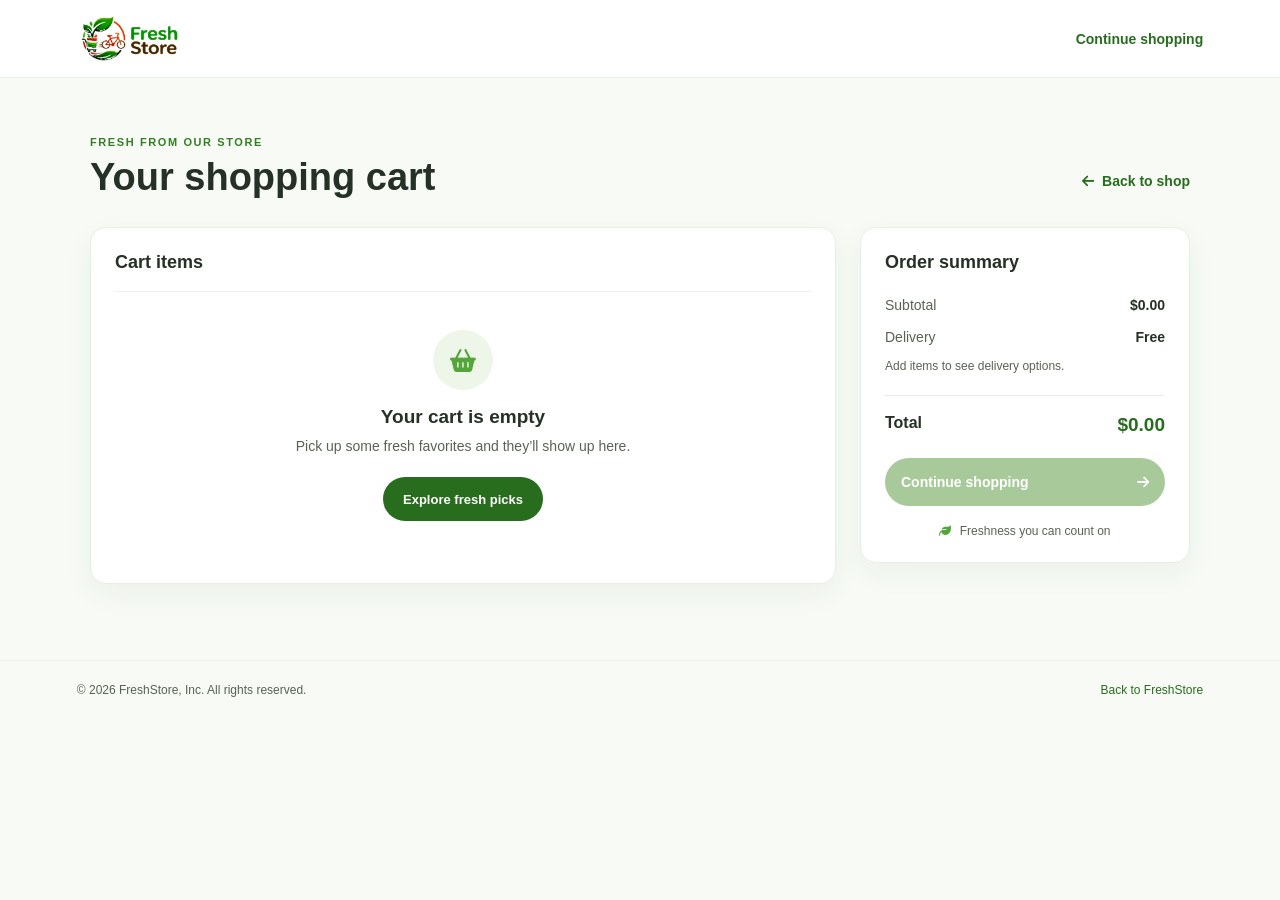
<file: cart.html>
<!DOCTYPE html>
<html lang="en">
<head>
    <meta charset="UTF-8">
    <meta name="viewport" content="width=device-width, initial-scale=1.0">
    <meta name="description" content="Review and update your FreshStore shopping cart.">
    <title>Your Cart | FreshStore</title>
    <link rel="stylesheet" href="cart.css">
    <link rel="stylesheet" href="https://cdnjs.cloudflare.com/ajax/libs/font-awesome/6.4.0/css/all.min.css">
</head>
<body>
    <header class="cart-header">
        <a class="cart-brand" href="index.html" aria-label="FreshStore home">
            <img src="assets/logo3.png" alt="FreshStore" width="110" height="52">
        </a>
        <a class="continue-link" href="index.html#categories">Continue shopping</a>
    </header>

    <main class="cart-main">
        <div class="cart-heading">
            <div>
                <p class="eyebrow">FRESH FROM OUR STORE</p>
                <h1>Your shopping cart</h1>
            </div>
            <a class="back-link" href="index.html#categories">
                <i class="fa-solid fa-arrow-left" aria-hidden="true"></i>
                Back to shop
            </a>
        </div>

        <div class="cart-layout">
            <section class="cart-panel" aria-labelledby="items-heading">
                <div class="panel-heading">
                    <h2 id="items-heading">Cart items</h2>
                    <button class="clear-cart" id="clear-cart" type="button" hidden>Clear cart</button>
                </div>
                <div class="cart-items" id="cart-items" aria-live="polite"></div>
                <div class="empty-cart" id="empty-cart" hidden>
                    <div class="empty-icon" aria-hidden="true">
                        <i class="fa-solid fa-basket-shopping"></i>
                    </div>
                    <h2>Your cart is empty</h2>
                    <p>Pick up some fresh favorites and they’ll show up here.</p>
                    <a class="primary-link" href="index.html#categories">Explore fresh picks</a>
                </div>
            </section>

            <aside class="summary-panel" aria-labelledby="summary-heading">
                <h2 id="summary-heading">Order summary</h2>
                <div class="summary-line">
                    <span>Subtotal</span>
                    <strong id="subtotal">$0.00</strong>
                </div>
                <div class="summary-line">
                    <span>Delivery</span>
                    <strong id="delivery">$0.00</strong>
                </div>
                <p class="delivery-note" id="delivery-note">Add items to see delivery options.</p>
                <div class="summary-total">
                    <span>Total</span>
                    <strong id="total">$0.00</strong>
                </div>
                <a class="checkout-link" id="checkout-link" href="index.html#categories" aria-disabled="true">
                    Continue shopping
                    <i class="fa-solid fa-arrow-right" aria-hidden="true"></i>
                </a>
                <p class="secure-note">
                    <i class="fa-solid fa-leaf" aria-hidden="true"></i>
                    Freshness you can count on
                </p>
            </aside>
        </div>
    </main>

    <footer class="cart-footer">
        <p>&copy; 2026 FreshStore, Inc. All rights reserved.</p>
        <a href="index.html">Back to FreshStore</a>
    </footer>

    <script src="cart-page.js"></script>
</body>
</html>
</file>
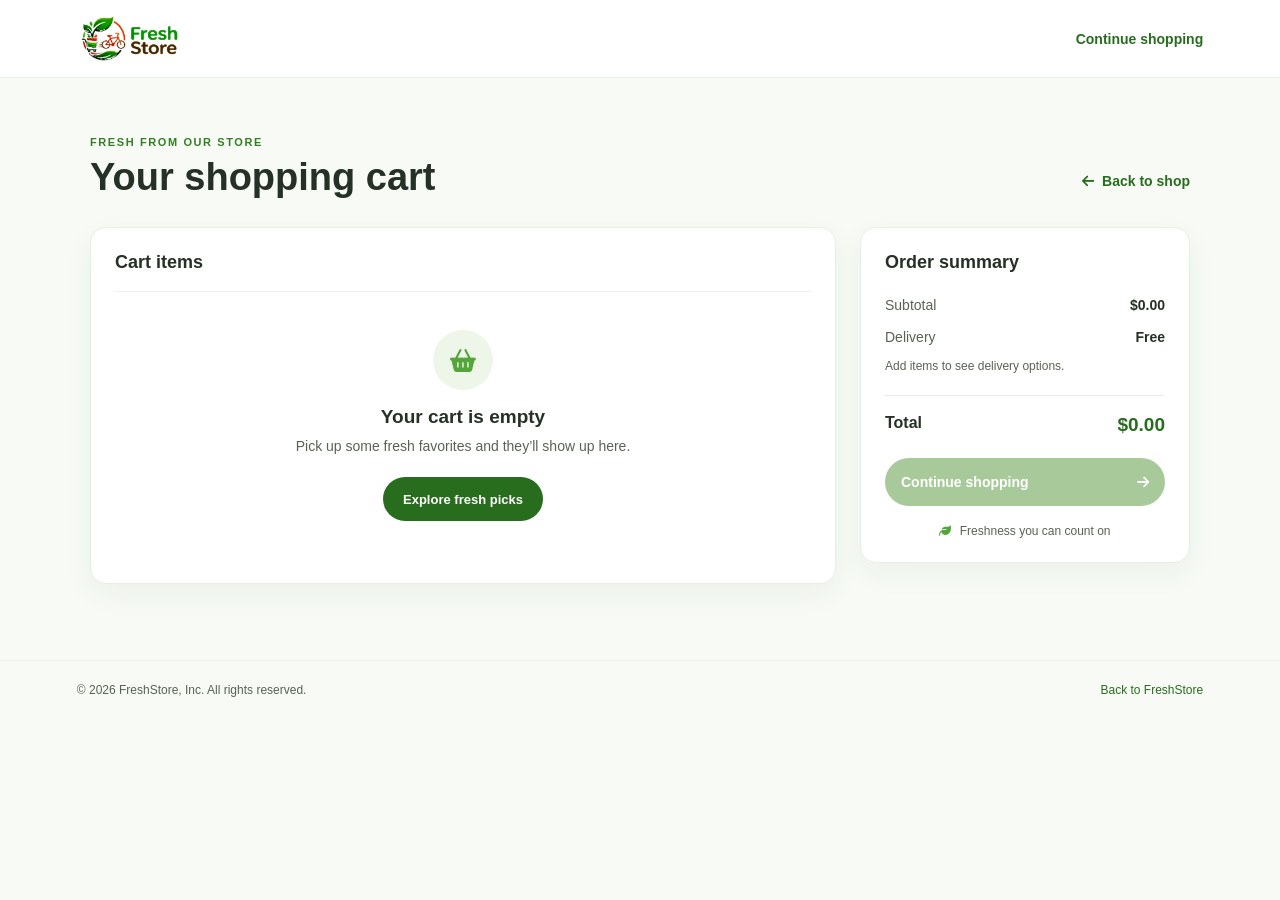
<file: payment.html>
<!DOCTYPE html>
<html lang="en">
<head>
    <meta charset="UTF-8">
    <meta name="viewport" content="width=device-width, initial-scale=1.0">
    <meta name="description" content="Enter delivery details and review your FreshStore demo order.">
    <title>Checkout | FreshStore</title>
    <link rel="stylesheet" href="cart.css">
    <link rel="stylesheet" href="payment.css">
    <link rel="stylesheet" href="https://cdnjs.cloudflare.com/ajax/libs/font-awesome/6.4.0/css/all.min.css">
</head>
<body>
    <header class="cart-header">
        <a class="cart-brand" href="index.html" aria-label="FreshStore home">
            <img src="assets/logo3.png" alt="FreshStore" width="110" height="52">
        </a>
        <a class="continue-link" href="cart.html">Return to cart</a>
    </header>

    <main class="cart-main">
        <div class="cart-heading">
            <div>
                <p class="eyebrow">ONE LAST STEP</p>
                <h1>Delivery &amp; payment</h1>
            </div>
            <a class="back-link" href="cart.html">
                <i class="fa-solid fa-arrow-left" aria-hidden="true"></i>
                Back to cart
            </a>
        </div>

        <div class="cart-layout payment-layout">
            <section class="cart-panel payment-panel" aria-labelledby="delivery-heading">
                <form id="payment-form">
                    <fieldset class="checkout-section">
                        <legend id="delivery-heading">Delivery details</legend>
                        <div class="form-grid">
                            <label class="form-field">
                                Full name
                                <input name="fullName" autocomplete="name" required maxlength="100">
                            </label>
                            <label class="form-field">
                                Email address
                                <input name="email" type="email" autocomplete="email" required maxlength="254">
                            </label>
                            <label class="form-field full-width">
                                Street address
                                <input name="address" autocomplete="street-address" required maxlength="160">
                            </label>
                            <label class="form-field">
                                City
                                <input name="city" autocomplete="address-level2" required maxlength="80">
                            </label>
                            <label class="form-field">
                                ZIP / postal code
                                <input name="postalCode" autocomplete="postal-code" required maxlength="20">
                            </label>
                            <label class="form-field full-width">
                                Phone number
                                <input name="phone" type="tel" autocomplete="tel" required maxlength="30">
                            </label>
                        </div>
                    </fieldset>

                    <fieldset class="checkout-section payment-method">
                        <legend>Payment method</legend>

                        <label class="payment-option" id="upi-option-label">
                            <input type="radio" name="paymentMethod" value="upi" required>
                            <span class="payment-option-icon" aria-hidden="true">
                                <i class="fa-solid fa-qrcode"></i>
                            </span>
                            <span>
                                <strong>UPI Payment</strong>
                                <small>Pay instantly via Google Pay, PhonePe, Paytm, or BHIM.</small>
                            </span>
                        </label>

                        <label class="payment-option" id="cod-option-label">
                            <input type="radio" name="paymentMethod" value="cash-on-delivery" required>
                            <span class="payment-option-icon" aria-hidden="true">
                                <i class="fa-solid fa-money-bill-wave"></i>
                            </span>
                            <span>
                                <strong>Cash on delivery</strong>
                                <small id="cod-note">Pay when your groceries arrive (minimum order $10.01).</small>
                            </span>
                        </label>

                        <p class="payment-disclaimer" id="payment-disclaimer" role="alert"></p>
                    </fieldset>

                    <button class="place-order-button" type="submit">
                        Place Order
                        <i class="fa-solid fa-arrow-right" aria-hidden="true"></i>
                    </button>
                </form>

                <div class="order-confirmation" id="order-confirmation" role="status" hidden>
                    <div class="confirmation-icon" aria-hidden="true">
                        <i class="fa-solid fa-check"></i>
                    </div>
                    <h2>Order placed!</h2>
                    <p>Your order is confirmed. The order is on the way.</p>
                    <a class="primary-link" href="index.html#categories">Continue shopping</a>
                </div>
            </section>

            <aside class="summary-panel payment-summary" aria-labelledby="summary-heading">
                <h2 id="summary-heading">Your order</h2>
                <div class="checkout-items" id="checkout-items"></div>

                <div class="quick-add-section" aria-labelledby="quick-add-title">
                    <p class="quick-add-title" id="quick-add-title">
                        <i class="fa-solid fa-basket-shopping" aria-hidden="true"></i>
                        Add items before checkout
                    </p>
                    <div class="quick-add-list" id="quick-add-list"></div>
                </div>

                <div class="summary-line">
                    <span>Subtotal</span>
                    <strong id="subtotal">$0.00</strong>
                </div>
                <div class="summary-line">
                    <span>Delivery</span>
                    <strong id="delivery">Free</strong>
                </div>
                <p class="delivery-note" id="delivery-note"></p>
                <div class="summary-total">
                    <span>Total</span>
                    <strong id="total">$0.00</strong>
                </div>
                <p class="secure-note">
                    <i class="fa-solid fa-leaf" aria-hidden="true"></i>
                    Freshness you can count on
                </p>
            </aside>
        </div>
    </main>

    <footer class="cart-footer">
        <p>&copy; 2026 FreshStore, Inc. All rights reserved.</p>
        <a href="index.html">Back to FreshStore</a>
    </footer>

    <script src="payment.js"></script>
</body>
</html>
</file>
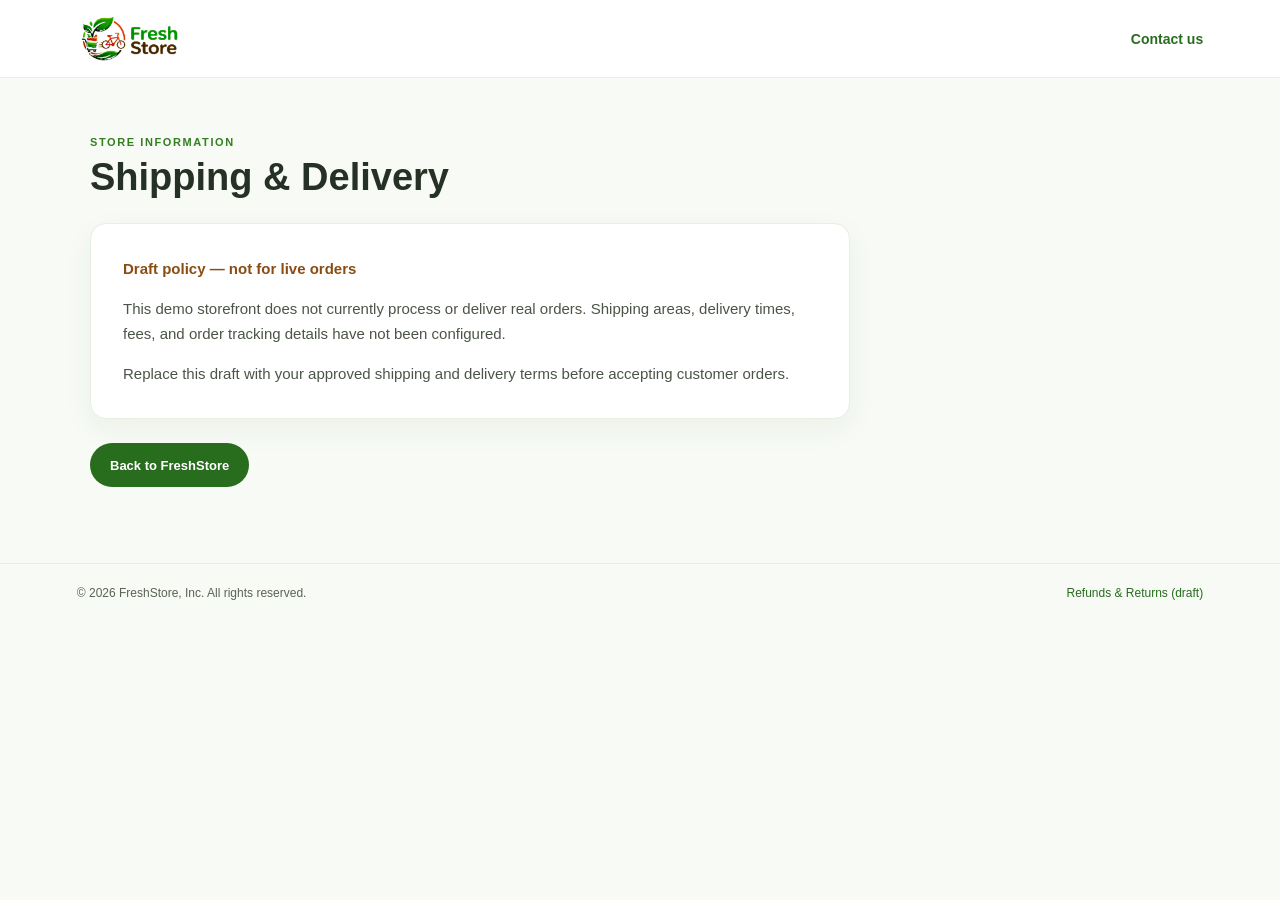
<file: policy.html>
<!DOCTYPE html>
<html lang="en">
<head>
    <meta charset="UTF-8">
    <meta name="viewport" content="width=device-width, initial-scale=1.0">
    <meta name="description" content="Shipping and delivery policy draft for FreshStore.">
    <title>Shipping &amp; Delivery Draft | FreshStore</title>
    <link rel="stylesheet" href="cart.css">
    <link rel="stylesheet" href="policy.css">
</head>
<body>
    <header class="cart-header">
        <a class="cart-brand" href="index.html" aria-label="FreshStore home">
            <img src="assets/logo3.png" alt="FreshStore" width="110" height="52">
        </a>
        <a class="continue-link" href="index.html#contacts">Contact us</a>
    </header>
    <main class="cart-main">
        <p class="eyebrow">STORE INFORMATION</p>
        <h1 class="policy-title">Shipping &amp; Delivery</h1>
        <section class="policy-panel">
            <p class="draft-label">Draft policy — not for live orders</p>
            <p>This demo storefront does not currently process or deliver real orders. Shipping areas, delivery times, fees, and order tracking details have not been configured.</p>
            <p>Replace this draft with your approved shipping and delivery terms before accepting customer orders.</p>
        </section>
        <a class="primary-link policy-back" href="index.html">Back to FreshStore</a>
    </main>
    <footer class="cart-footer">
        <p>&copy; 2026 FreshStore, Inc. All rights reserved.</p>
        <a href="refund.html">Refunds &amp; Returns (draft)</a>
    </footer>
</body>
</html>
</file>
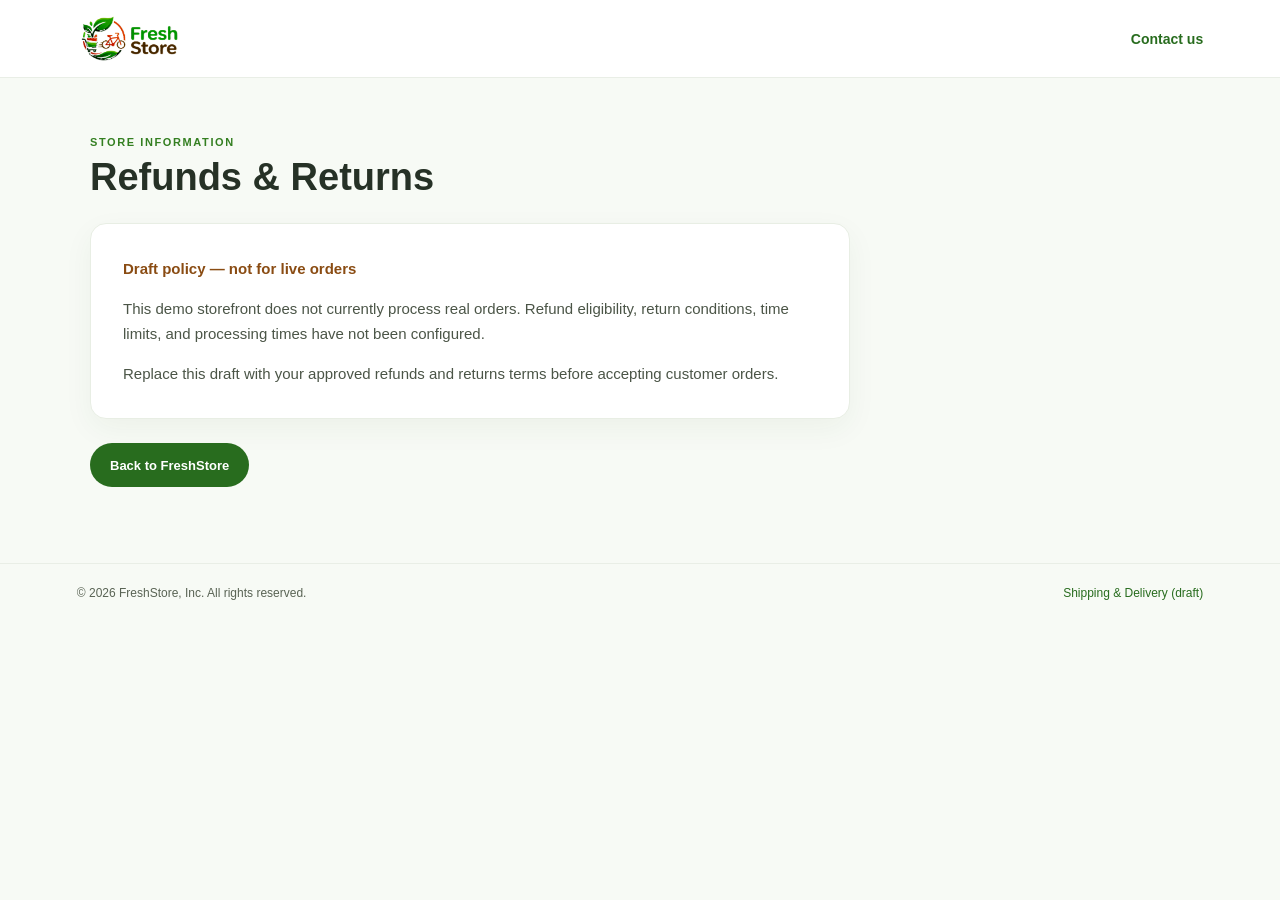
<file: refund.html>
<!DOCTYPE html>
<html lang="en">
<head>
    <meta charset="UTF-8">
    <meta name="viewport" content="width=device-width, initial-scale=1.0">
    <meta name="description" content="Refund and returns policy draft for FreshStore.">
    <title>Refunds &amp; Returns Draft | FreshStore</title>
    <link rel="stylesheet" href="cart.css">
    <link rel="stylesheet" href="policy.css">
</head>
<body>
    <header class="cart-header">
        <a class="cart-brand" href="index.html" aria-label="FreshStore home">
            <img src="assets/logo3.png" alt="FreshStore" width="110" height="52">
        </a>
        <a class="continue-link" href="index.html#contacts">Contact us</a>
    </header>
    <main class="cart-main">
        <p class="eyebrow">STORE INFORMATION</p>
        <h1 class="policy-title">Refunds &amp; Returns</h1>
        <section class="policy-panel">
            <p class="draft-label">Draft policy — not for live orders</p>
            <p>This demo storefront does not currently process real orders. Refund eligibility, return conditions, time limits, and processing times have not been configured.</p>
            <p>Replace this draft with your approved refunds and returns terms before accepting customer orders.</p>
        </section>
        <a class="primary-link policy-back" href="index.html">Back to FreshStore</a>
    </main>
    <footer class="cart-footer">
        <p>&copy; 2026 FreshStore, Inc. All rights reserved.</p>
        <a href="policy.html">Shipping &amp; Delivery (draft)</a>
    </footer>
</body>
</html>
</file>
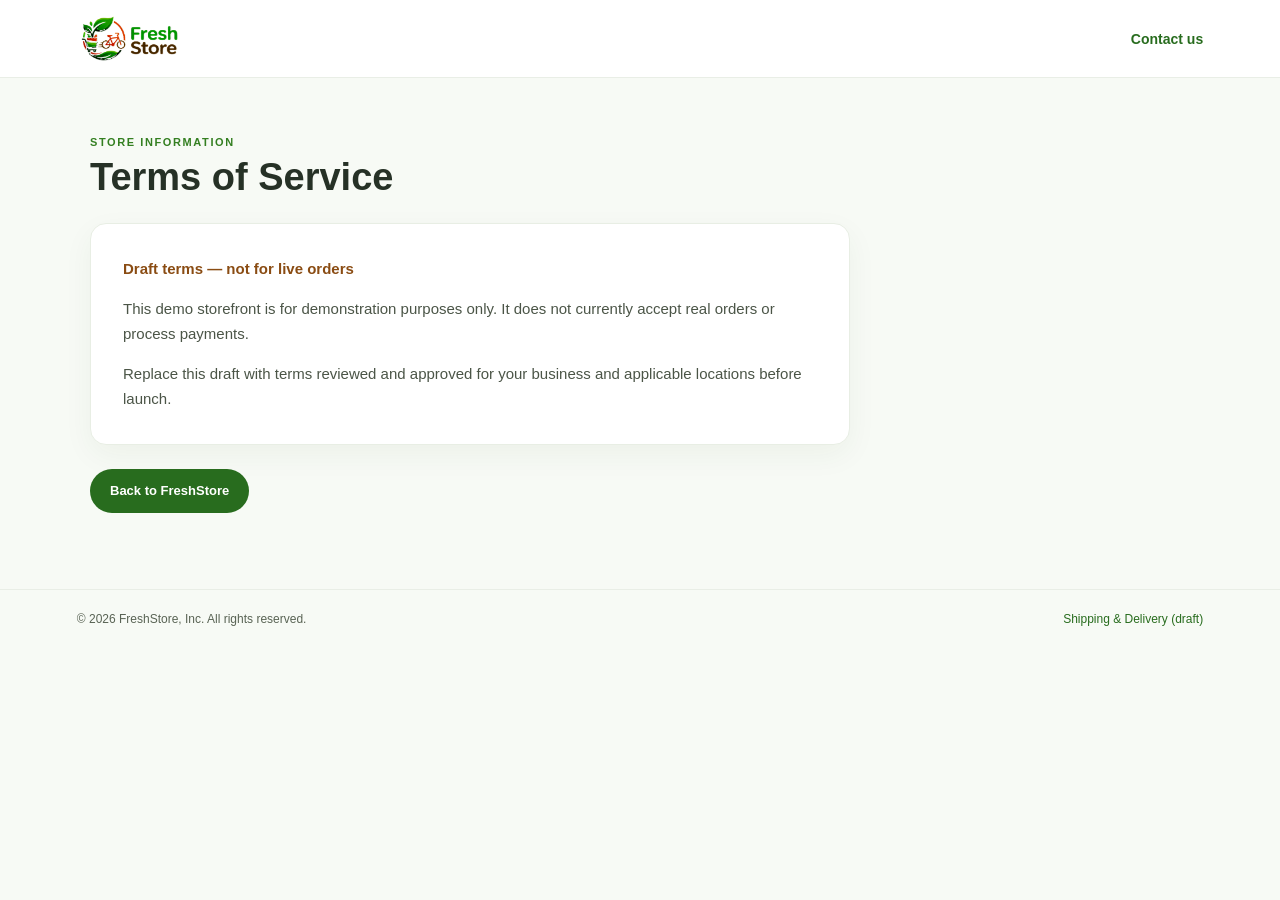
<file: terms.html>
<!DOCTYPE html>
<html lang="en">
<head>
    <meta charset="UTF-8">
    <meta name="viewport" content="width=device-width, initial-scale=1.0">
    <meta name="description" content="Terms of service draft for FreshStore.">
    <title>Terms of Service Draft | FreshStore</title>
    <link rel="stylesheet" href="cart.css">
    <link rel="stylesheet" href="policy.css">
</head>
<body>
    <header class="cart-header">
        <a class="cart-brand" href="index.html" aria-label="FreshStore home">
            <img src="assets/logo3.png" alt="FreshStore" width="110" height="52">
        </a>
        <a class="continue-link" href="index.html#contacts">Contact us</a>
    </header>
    <main class="cart-main">
        <p class="eyebrow">STORE INFORMATION</p>
        <h1 class="policy-title">Terms of Service</h1>
        <section class="policy-panel">
            <p class="draft-label">Draft terms — not for live orders</p>
            <p>This demo storefront is for demonstration purposes only. It does not currently accept real orders or process payments.</p>
            <p>Replace this draft with terms reviewed and approved for your business and applicable locations before launch.</p>
        </section>
        <a class="primary-link policy-back" href="index.html">Back to FreshStore</a>
    </main>
    <footer class="cart-footer">
        <p>&copy; 2026 FreshStore, Inc. All rights reserved.</p>
        <a href="policy.html">Shipping &amp; Delivery (draft)</a>
    </footer>
</body>
</html>
</file>
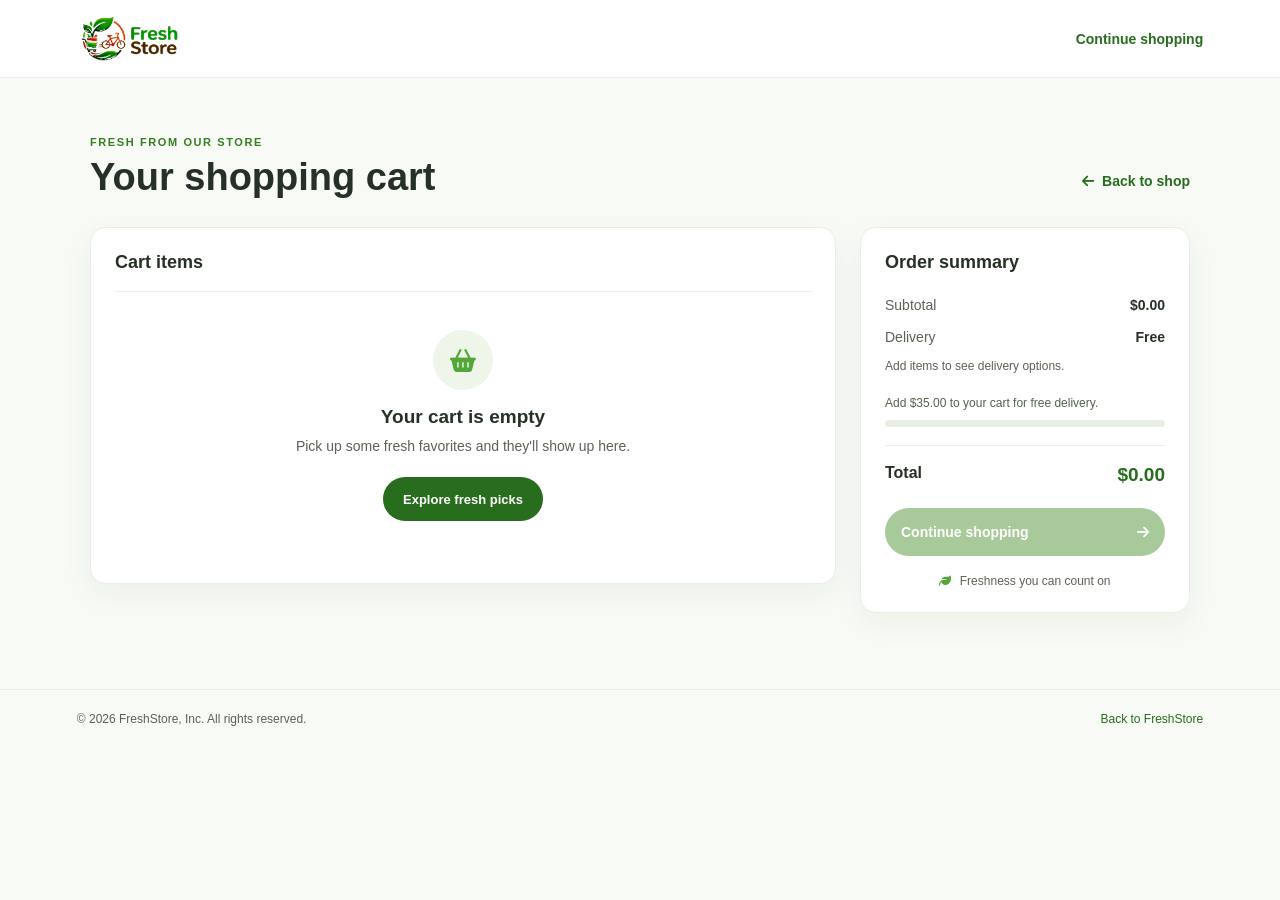
<file: pages/cart.html>
<!DOCTYPE html>
<html lang="en">
<head>
    <meta charset="UTF-8">
    <meta name="viewport" content="width=device-width, initial-scale=1.0">
    <meta name="description" content="Review and update your FreshStore shopping cart.">
    <title>Your Cart | FreshStore</title>
    <link rel="stylesheet" href="../src/css/cart.css">
    <link rel="stylesheet" href="https://cdnjs.cloudflare.com/ajax/libs/font-awesome/6.4.0/css/all.min.css">
</head>
<body>
    <header class="cart-header">
        <a class="cart-brand" href="../index.html" aria-label="FreshStore home">
            <img src="../assets/logo3.png" alt="FreshStore" width="110" height="52">
        </a>
        <a class="continue-link" href="../index.html#categories">Continue shopping</a>
    </header>

    <main class="cart-main">
        <div class="cart-heading">
            <div>
                <p class="eyebrow">FRESH FROM OUR STORE</p>
                <h1>Your shopping cart</h1>
            </div>
            <a class="back-link" href="../index.html#categories">
                <i class="fa-solid fa-arrow-left" aria-hidden="true"></i>
                Back to shop
            </a>
        </div>

        <div class="cart-layout">
            <section class="cart-panel" aria-labelledby="items-heading">
                <div class="panel-heading">
                    <h2 id="items-heading">Cart items</h2>
                    <button class="clear-cart" id="clear-cart" type="button" hidden>Clear cart</button>
                </div>
                <div class="cart-items" id="cart-items" aria-live="polite"></div>
                <div class="empty-cart" id="empty-cart" hidden>
                    <div class="empty-icon" aria-hidden="true">
                        <i class="fa-solid fa-basket-shopping"></i>
                    </div>
                    <h2>Your cart is empty</h2>
                    <p>Pick up some fresh favorites and they'll show up here.</p>
                    <a class="primary-link" href="../index.html#categories">Explore fresh picks</a>
                </div>
            </section>

            <aside class="summary-panel" aria-labelledby="summary-heading">
                <h2 id="summary-heading">Order summary</h2>
                <div class="summary-line">
                    <span>Subtotal</span>
                    <strong id="subtotal">$0.00</strong>
                </div>
                <div class="summary-line">
                    <span>Delivery</span>
                    <strong id="delivery">$0.00</strong>
                </div>
                <p class="delivery-note" id="delivery-note">Add items to see delivery options.</p>
                <div class="delivery-progress-wrap">
                    <p id="cart-delivery-progress">Add $35.00 to your cart for free delivery.</p>
                    <div class="delivery-progress" role="progressbar" aria-label="Progress toward free delivery" aria-valuemin="0" aria-valuemax="35" aria-valuenow="0"><span></span></div>
                </div>
                <div class="summary-total">
                    <span>Total</span>
                    <strong id="total">$0.00</strong>
                </div>
                <a class="checkout-link" id="checkout-link" href="../index.html#categories" aria-disabled="true">
                    Continue shopping
                    <i class="fa-solid fa-arrow-right" aria-hidden="true"></i>
                </a>
                <p class="secure-note">
                    <i class="fa-solid fa-leaf" aria-hidden="true"></i>
                    Freshness you can count on
                </p>
            </aside>
        </div>
    </main>

    <footer class="cart-footer">
        <p>&copy; 2026 FreshStore, Inc. All rights reserved.</p>
        <a href="../index.html">Back to FreshStore</a>
    </footer>

    <script src="../src/js/cart-page.js"></script>
</body>
</html>
</file>
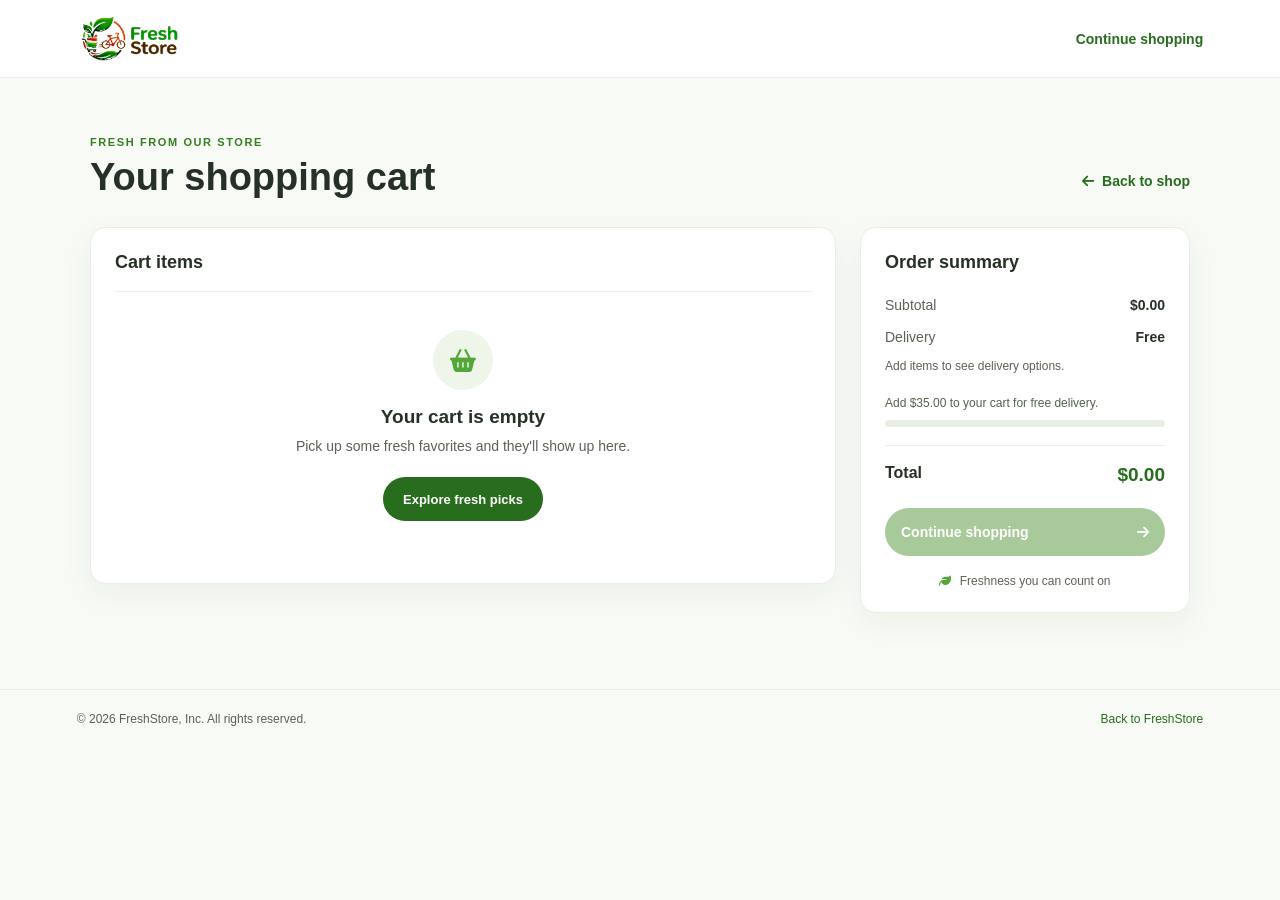
<file: pages/payment.html>
<!DOCTYPE html>
<html lang="en">
<head>
    <meta charset="UTF-8">
    <meta name="viewport" content="width=device-width, initial-scale=1.0">
    <meta name="description" content="Enter delivery details and review your FreshStore demo order.">
    <title>Checkout | FreshStore</title>
    <link rel="stylesheet" href="../src/css/cart.css">
    <link rel="stylesheet" href="../src/css/payment.css">
    <link rel="stylesheet" href="https://cdnjs.cloudflare.com/ajax/libs/font-awesome/6.4.0/css/all.min.css">
</head>
<body>
    <header class="cart-header">
        <a class="cart-brand" href="../index.html" aria-label="FreshStore home">
            <img src="../assets/logo3.png" alt="FreshStore" width="110" height="52">
        </a>
        <a class="continue-link" href="cart.html">Return to cart</a>
    </header>

    <main class="cart-main">
        <div class="cart-heading">
            <div>
                <p class="eyebrow">ONE LAST STEP</p>
                <h1>Delivery &amp; payment</h1>
            </div>
            <a class="back-link" href="cart.html">
                <i class="fa-solid fa-arrow-left" aria-hidden="true"></i>
                Back to cart
            </a>
        </div>

        <div class="cart-layout payment-layout">
            <section class="cart-panel payment-panel" aria-labelledby="delivery-heading">
                <form id="payment-form">
                    <fieldset class="checkout-section">
                        <legend id="delivery-heading">Delivery details</legend>
                        <div class="form-grid">
                            <label class="form-field">
                                Full name
                                <input name="fullName" autocomplete="name" required maxlength="100">
                            </label>
                            <label class="form-field">
                                Email address
                                <input name="email" type="email" autocomplete="email" required maxlength="254">
                            </label>
                            <label class="form-field full-width">
                                Street address
                                <input name="address" autocomplete="street-address" required maxlength="160">
                            </label>
                            <label class="form-field">
                                City
                                <input name="city" autocomplete="address-level2" required maxlength="80">
                            </label>
                            <label class="form-field">
                                ZIP / postal code
                                <input name="postalCode" inputmode="numeric" autocomplete="postal-code" required maxlength="6" pattern="[0-9]{6}" placeholder="6-digit ZIP">
                            </label>
                            <label class="form-field full-width">
                                Phone number
                                <input name="phone" type="tel" autocomplete="tel" required maxlength="30">
                            </label>
                            <label class="form-field full-width">
                                Demo delivery window
                                <select name="deliverySlot" id="delivery-slot" required>
                                    <option value="" selected disabled>Choose a delivery window</option>
                                    <option value="Today, 6 PM - 8 PM">Today, 6 PM - 8 PM</option>
                                    <option value="Tomorrow, 9 AM - 12 PM">Tomorrow, 9 AM - 12 PM</option>
                                    <option value="Tomorrow, 1 PM - 4 PM">Tomorrow, 1 PM - 4 PM</option>
                                </select>
                                <small>Sample time slots only; this demo has no live delivery schedule.</small>
                            </label>
                        </div>
                    </fieldset>

                    <fieldset class="checkout-section payment-method">
                        <legend>Payment method</legend>

                        <label class="payment-option" id="upi-option-label">
                            <input type="radio" name="paymentMethod" value="upi" required>
                            <span class="payment-option-icon" aria-hidden="true">
                                <i class="fa-solid fa-qrcode"></i>
                            </span>
                            <span>
                                <strong>UPI Payment</strong>
                                <small>Pay instantly via Google Pay, PhonePe, Paytm, or BHIM.</small>
                            </span>
                        </label>

                        <label class="payment-option" id="cod-option-label">
                            <input type="radio" name="paymentMethod" value="cash-on-delivery" required>
                            <span class="payment-option-icon" aria-hidden="true">
                                <i class="fa-solid fa-money-bill-wave"></i>
                            </span>
                            <span>
                                <strong>Cash on delivery</strong>
                                <small id="cod-note">Pay when your groceries arrive (minimum order $10.01).</small>
                            </span>
                        </label>

                        <p class="payment-disclaimer" id="payment-disclaimer" role="alert"></p>
                    </fieldset>

                    <button class="place-order-button" type="submit">
                        Place Order
                        <i class="fa-solid fa-arrow-right" aria-hidden="true"></i>
                    </button>
                </form>

                <div
                    class="order-confirmation"
                    id="order-confirmation"
                    aria-labelledby="confirmation-heading"
                    role="status"
                    tabindex="-1"
                    hidden
                >
                    <div class="confirmation-icon" aria-hidden="true">
                        <i class="fa-solid fa-check"></i>
                    </div>
                    <p class="confirmation-eyebrow">CHECKOUT COMPLETE</p>
                    <h2 id="confirmation-heading">Your demo order is complete</h2>
                    <p class="confirmation-message">Here is your order summary. This is a demo only; no order has been sent and no payment was processed.</p>
                    <dl class="confirmation-details">
                        <div>
                            <dt>Demo reference</dt>
                            <dd id="confirmation-reference"></dd>
                        </div>
                        <div>
                            <dt>Items</dt>
                            <dd id="confirmation-item-count"></dd>
                        </div>
                        <div>
                            <dt>Delivery window</dt>
                            <dd id="confirmation-slot"></dd>
                        </div>
                        <div>
                            <dt>Payment method</dt>
                            <dd id="confirmation-payment"></dd>
                        </div>
                        <div class="confirmation-total">
                            <dt>Order total</dt>
                            <dd id="confirmation-total"></dd>
                        </div>
                    </dl>
                    <a class="primary-link" href="../index.html#categories">Continue shopping</a>
                </div>
            </section>

            <aside class="summary-panel payment-summary" aria-labelledby="summary-heading">
                <h2 id="summary-heading">Your order</h2>
                <div class="checkout-items" id="checkout-items"></div>

                <div class="quick-add-section" aria-labelledby="quick-add-title">
                    <p class="quick-add-title" id="quick-add-title">
                        <i class="fa-solid fa-basket-shopping" aria-hidden="true"></i>
                        Add items before checkout
                    </p>
                    <div class="quick-add-list" id="quick-add-list"></div>
                </div>

                <div class="summary-line">
                    <span>Subtotal</span>
                    <strong id="subtotal">$0.00</strong>
                </div>
                <div class="summary-line">
                    <span>Delivery</span>
                    <strong id="delivery">Free</strong>
                </div>
                <p class="delivery-note" id="delivery-note"></p>
                <div class="delivery-progress-wrap">
                    <p id="checkout-delivery-progress"></p>
                    <div class="delivery-progress" role="progressbar" aria-label="Progress toward free delivery" aria-valuemin="0" aria-valuemax="35" aria-valuenow="0"><span></span></div>
                </div>
                <form class="coupon-entry" id="coupon-form">
                    <label for="coupon-code">Promo code</label>
                    <div><input id="coupon-code" name="coupon" autocomplete="off" placeholder="FRESH30"><button type="submit">Apply</button></div>
                    <p id="coupon-status" role="status" aria-live="polite"></p>
                </form>
                <div class="summary-line discount-line" id="discount-line" hidden>
                    <span>FRESH30 discount</span>
                    <strong id="discount">-$0.00</strong>
                </div>
                <div class="summary-total">
                    <span>Total</span>
                    <strong id="total">$0.00</strong>
                </div>
                <p class="secure-note">
                    <i class="fa-solid fa-leaf" aria-hidden="true"></i>
                    Freshness you can count on
                </p>
            </aside>
        </div>
    </main>

    <footer class="cart-footer">
        <p>&copy; 2026 FreshStore, Inc. All rights reserved.</p>
        <a href="../index.html">Back to FreshStore</a>
    </footer>

    <script src="../src/js/payment.js"></script>
</body>
</html>
</file>
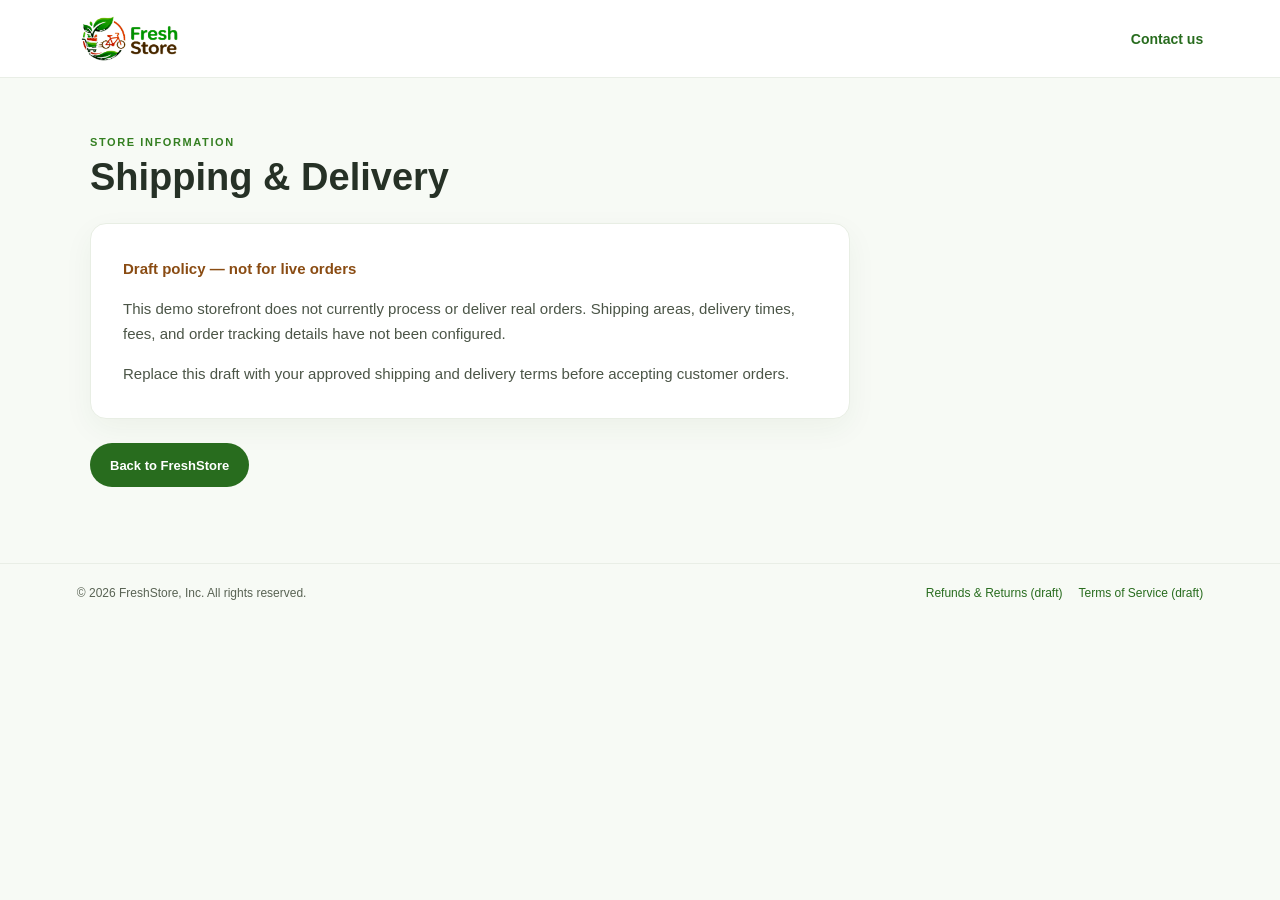
<file: pages/policy.html>
<!DOCTYPE html>
<html lang="en">
<head>
    <meta charset="UTF-8">
    <meta name="viewport" content="width=device-width, initial-scale=1.0">
    <meta name="description" content="Shipping and delivery policy draft for FreshStore.">
    <title>Shipping &amp; Delivery Draft | FreshStore</title>
    <link rel="stylesheet" href="../src/css/cart.css">
    <link rel="stylesheet" href="../src/css/policy.css">
</head>
<body>
    <header class="cart-header">
        <a class="cart-brand" href="../index.html" aria-label="FreshStore home">
            <img src="../assets/logo3.png" alt="FreshStore" width="110" height="52">
        </a>
        <a class="continue-link" href="../index.html#contacts">Contact us</a>
    </header>
    <main class="cart-main">
        <p class="eyebrow">STORE INFORMATION</p>
        <h1 class="policy-title">Shipping &amp; Delivery</h1>
        <section class="policy-panel">
            <p class="draft-label">Draft policy — not for live orders</p>
            <p>This demo storefront does not currently process or deliver real orders. Shipping areas, delivery times, fees, and order tracking details have not been configured.</p>
            <p>Replace this draft with your approved shipping and delivery terms before accepting customer orders.</p>
        </section>
        <a class="primary-link policy-back" href="../index.html">Back to FreshStore</a>
    </main>
    <footer class="cart-footer">
        <p>&copy; 2026 FreshStore, Inc. All rights reserved.</p>
        <nav class="policy-links" aria-label="Store policies">
            <a href="refund.html">Refunds &amp; Returns (draft)</a>
            <a href="terms.html">Terms of Service (draft)</a>
        </nav>
    </footer>
</body>
</html>
</file>
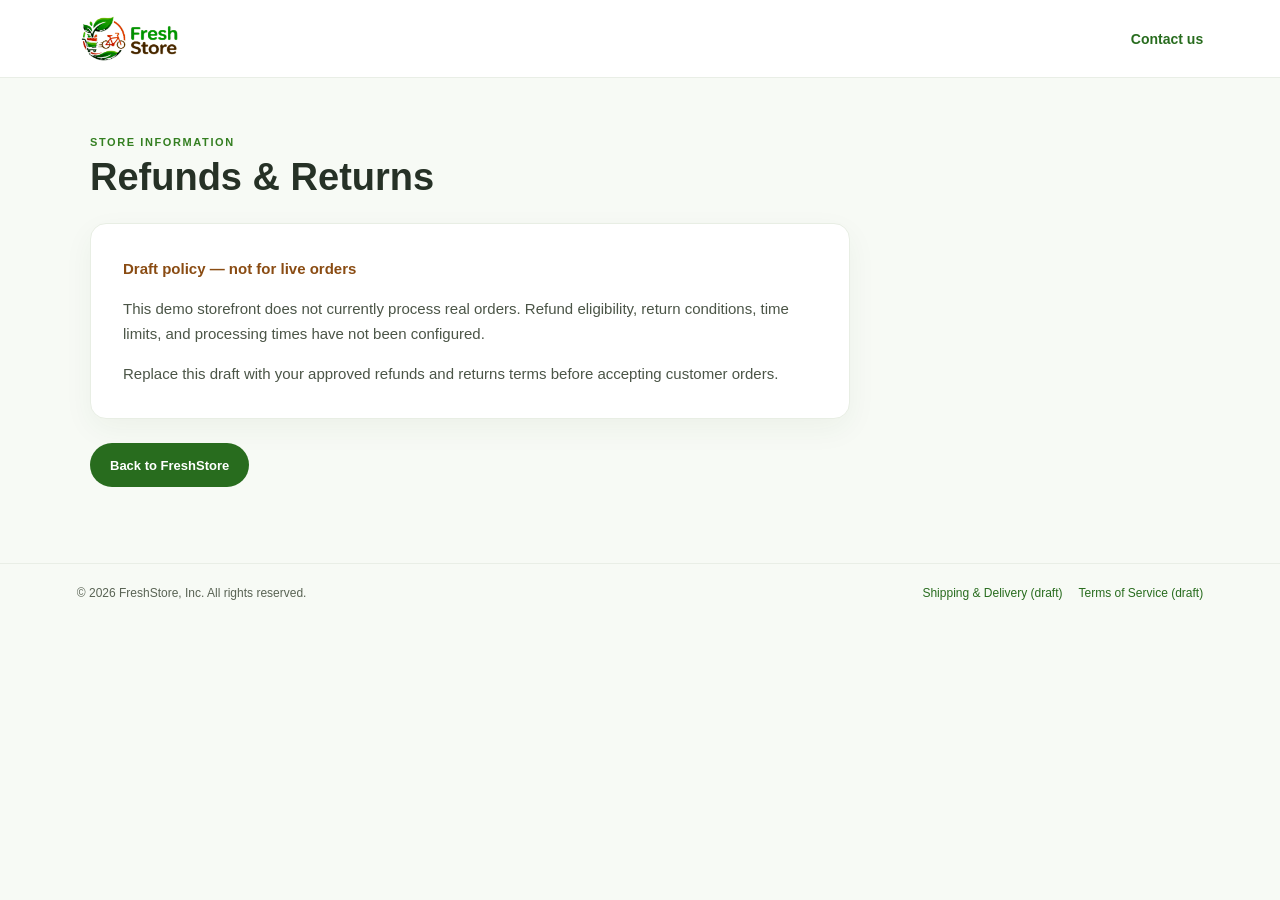
<file: pages/refund.html>
<!DOCTYPE html>
<html lang="en">
<head>
    <meta charset="UTF-8">
    <meta name="viewport" content="width=device-width, initial-scale=1.0">
    <meta name="description" content="Refund and returns policy draft for FreshStore.">
    <title>Refunds &amp; Returns Draft | FreshStore</title>
    <link rel="stylesheet" href="../src/css/cart.css">
    <link rel="stylesheet" href="../src/css/policy.css">
</head>
<body>
    <header class="cart-header">
        <a class="cart-brand" href="../index.html" aria-label="FreshStore home">
            <img src="../assets/logo3.png" alt="FreshStore" width="110" height="52">
        </a>
        <a class="continue-link" href="../index.html#contacts">Contact us</a>
    </header>
    <main class="cart-main">
        <p class="eyebrow">STORE INFORMATION</p>
        <h1 class="policy-title">Refunds &amp; Returns</h1>
        <section class="policy-panel">
            <p class="draft-label">Draft policy — not for live orders</p>
            <p>This demo storefront does not currently process real orders. Refund eligibility, return conditions, time limits, and processing times have not been configured.</p>
            <p>Replace this draft with your approved refunds and returns terms before accepting customer orders.</p>
        </section>
        <a class="primary-link policy-back" href="../index.html">Back to FreshStore</a>
    </main>
    <footer class="cart-footer">
        <p>&copy; 2026 FreshStore, Inc. All rights reserved.</p>
        <nav class="policy-links" aria-label="Store policies">
            <a href="policy.html">Shipping &amp; Delivery (draft)</a>
            <a href="terms.html">Terms of Service (draft)</a>
        </nav>
    </footer>
</body>
</html>
</file>
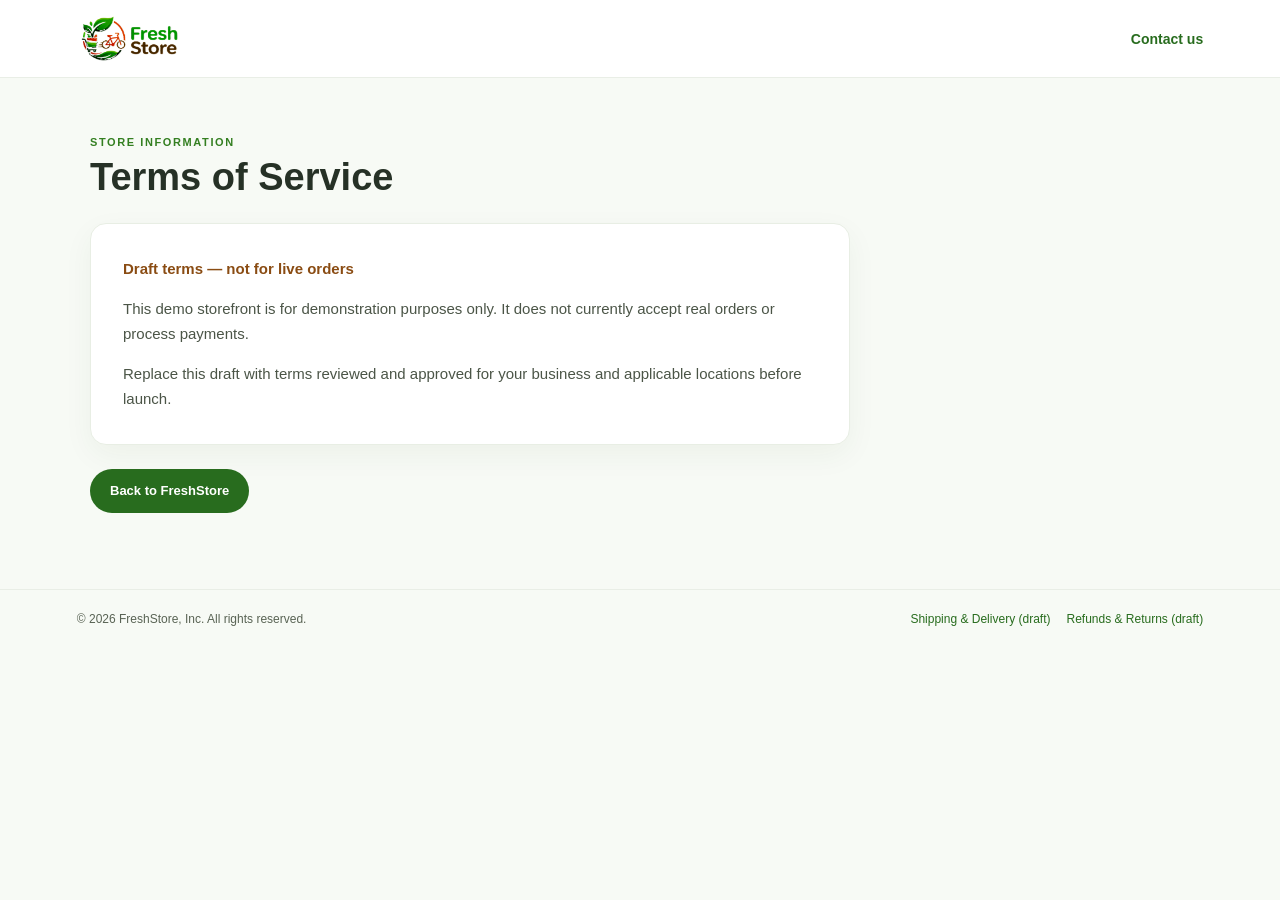
<file: pages/terms.html>
<!DOCTYPE html>
<html lang="en">
<head>
    <meta charset="UTF-8">
    <meta name="viewport" content="width=device-width, initial-scale=1.0">
    <meta name="description" content="Terms of service draft for FreshStore.">
    <title>Terms of Service Draft | FreshStore</title>
    <link rel="stylesheet" href="../src/css/cart.css">
    <link rel="stylesheet" href="../src/css/policy.css">
</head>
<body>
    <header class="cart-header">
        <a class="cart-brand" href="../index.html" aria-label="FreshStore home">
            <img src="../assets/logo3.png" alt="FreshStore" width="110" height="52">
        </a>
        <a class="continue-link" href="../index.html#contacts">Contact us</a>
    </header>
    <main class="cart-main">
        <p class="eyebrow">STORE INFORMATION</p>
        <h1 class="policy-title">Terms of Service</h1>
        <section class="policy-panel">
            <p class="draft-label">Draft terms — not for live orders</p>
            <p>This demo storefront is for demonstration purposes only. It does not currently accept real orders or process payments.</p>
            <p>Replace this draft with terms reviewed and approved for your business and applicable locations before launch.</p>
        </section>
        <a class="primary-link policy-back" href="../index.html">Back to FreshStore</a>
    </main>
    <footer class="cart-footer">
        <p>&copy; 2026 FreshStore, Inc. All rights reserved.</p>
        <nav class="policy-links" aria-label="Store policies">
            <a href="policy.html">Shipping &amp; Delivery (draft)</a>
            <a href="refund.html">Refunds &amp; Returns (draft)</a>
        </nav>
    </footer>
</body>
</html>
</file>
<file: cart.css>
* {
    box-sizing: border-box;
    margin: 0;
    padding: 0;
    font-family: Arial, sans-serif;
}

body {
    min-height: 100vh;
    color: #263126;
    background: #f7faf5;
}

a {
    color: inherit;
}

.cart-header {
    min-height: 78px;
    padding: 12px clamp(20px, 6vw, 88px);
    display: flex;
    align-items: center;
    justify-content: space-between;
    gap: 20px;
    background: #fff;
    border-bottom: 1px solid #e9eee6;
}

.cart-brand {
    display: inline-flex;
    align-items: center;
    color: #347f21;
    font-size: 19px;
    font-weight: 700;
    text-decoration: none;
}

.cart-brand img {
    display: block;
    width: auto;
    height: 52px;
    max-width: min(180px, 45vw);
    object-fit: contain;
}

.continue-link,
.back-link {
    color: #286c1e;
    font-size: 14px;
    font-weight: 700;
    text-decoration: none;
}

.continue-link:hover,
.back-link:hover,
.cart-footer a:hover {
    text-decoration: underline;
}

.cart-main {
    width: min(1100px, calc(100% - 40px));
    margin: 0 auto;
    padding: 58px 0 76px;
}

.cart-heading {
    display: flex;
    align-items: flex-end;
    justify-content: space-between;
    gap: 20px;
    margin-bottom: 28px;
}

.eyebrow {
    margin-bottom: 8px;
    color: #347f21;
    font-size: 11px;
    font-weight: 700;
    letter-spacing: 1.6px;
}

.cart-heading h1 {
    color: #263126;
    font-size: clamp(28px, 4vw, 38px);
}

.back-link {
    display: inline-flex;
    align-items: center;
    gap: 8px;
    padding: 10px 0;
}

.cart-layout {
    display: grid;
    grid-template-columns: minmax(0, 1fr) 330px;
    align-items: start;
    gap: 24px;
}

.cart-panel,
.summary-panel {
    border: 1px solid #e8eee4;
    border-radius: 16px;
    background: #fff;
    box-shadow: 0 10px 30px rgba(35, 74, 25, 0.05);
}

.cart-panel {
    min-height: 300px;
    padding: 24px;
}

.panel-heading {
    display: flex;
    align-items: center;
    justify-content: space-between;
    gap: 16px;
    padding-bottom: 18px;
    border-bottom: 1px solid #edf0eb;
}

.panel-heading h2,
.summary-panel h2 {
    font-size: 18px;
}

.clear-cart {
    border: 0;
    background: none;
    color: #a44b3d;
    font-size: 13px;
    cursor: pointer;
}

.cart-items {
    display: grid;
}

.cart-item {
    display: grid;
    grid-template-columns: 92px minmax(0, 1fr) auto;
    align-items: center;
    gap: 18px;
    padding: 20px 0;
    border-bottom: 1px solid #edf0eb;
}

.cart-item:last-child {
    border-bottom: 0;
}

.cart-item-image {
    width: 92px;
    height: 82px;
    border-radius: 12px;
    background: #f1f5ee;
    object-fit: cover;
}

.cart-item-info h3 {
    margin-bottom: 6px;
    font-size: 15px;
}

.cart-item-price {
    color: #596354;
    font-size: 13px;
}

.quantity-controls {
    display: inline-flex;
    align-items: center;
    gap: 12px;
    margin-top: 14px;
    padding: 4px;
    border: 1px solid #e1e9dd;
    border-radius: 22px;
}

.quantity-controls button {
    display: grid;
    place-items: center;
    width: 30px;
    height: 30px;
    border: 0;
    border-radius: 50%;
    background: #edf6e9;
    color: #347f21;
    cursor: pointer;
}

.quantity-controls button:hover {
    background: #dcefd4;
}

.quantity-controls output {
    min-width: 14px;
    text-align: center;
    font-size: 13px;
}

.item-end {
    display: grid;
    justify-items: end;
    gap: 16px;
}

.item-total {
    font-size: 15px;
}

.remove-item {
    border: 0;
    background: transparent;
    color: #596354;
    font-size: 12px;
    cursor: pointer;
}

.remove-item:hover {
    color: #a44b3d;
}

.empty-cart {
    min-height: 250px;
    padding: 38px 14px;
    display: flex;
    flex-direction: column;
    align-items: center;
    justify-content: center;
    text-align: center;
}

.empty-icon {
    display: grid;
    place-items: center;
    width: 60px;
    height: 60px;
    margin-bottom: 16px;
    border-radius: 50%;
    background: #edf6e9;
    color: #55a63a;
    font-size: 23px;
}

.empty-cart h2 {
    margin-bottom: 8px;
    font-size: 19px;
}

.empty-cart p {
    margin-bottom: 20px;
    color: #596354;
    font-size: 14px;
    line-height: 1.5;
}

.primary-link {
    min-height: 44px;
    padding: 0 20px;
    display: inline-flex;
    align-items: center;
    justify-content: center;
    border-radius: 24px;
    background: #286c1e;
    color: white;
    font-size: 13px;
    font-weight: 700;
    text-decoration: none;
}

.primary-link:hover,
.checkout-link:hover:not([aria-disabled="true"]) {
    background: #205a1d;
}

.summary-panel {
    padding: 24px;
}

.summary-panel h2 {
    margin-bottom: 24px;
}

.summary-line,
.summary-total {
    display: flex;
    justify-content: space-between;
    gap: 14px;
    font-size: 14px;
}

.summary-line {
    margin-bottom: 16px;
    color: #596354;
}

.summary-line strong {
    color: #263126;
    font-weight: 600;
}

.delivery-note {
    margin: -4px 0 20px;
    color: #596354;
    font-size: 12px;
    line-height: 1.5;
}

.summary-total {
    padding-top: 18px;
    border-top: 1px solid #e9eee6;
    font-size: 16px;
    font-weight: 700;
}

.summary-total strong {
    color: #286c1e;
    font-size: 19px;
}

.checkout-link {
    min-height: 48px;
    margin-top: 22px;
    padding: 0 16px;
    display: flex;
    align-items: center;
    justify-content: space-between;
    border-radius: 24px;
    background: #286c1e;
    color: #fff;
    font-size: 14px;
    font-weight: 700;
    text-decoration: none;
}

.checkout-link[aria-disabled="true"] {
    background: #a8c99a;
    cursor: default;
}

.secure-note {
    margin-top: 18px;
    color: #596354;
    font-size: 12px;
    text-align: center;
}

.secure-note i {
    margin-right: 5px;
    color: #55a63a;
}

.cart-footer {
    padding: 22px clamp(20px, 6vw, 88px);
    display: flex;
    justify-content: space-between;
    gap: 16px;
    border-top: 1px solid #e9eee6;
    color: #596354;
    font-size: 12px;
}

.cart-footer a {
    color: #286c1e;
    text-decoration: none;
}

[hidden] {
    display: none !important;
}

@media (max-width: 760px) {
    .cart-layout {
        grid-template-columns: 1fr;
    }

    .summary-panel {
        order: -1;
    }

    .cart-main {
        padding-top: 38px;
    }
}

@media (max-width: 520px) {
    .cart-header {
        min-height: 68px;
    }

    .cart-brand img {
        height: 44px;
    }

    .continue-link {
        font-size: 12px;
    }

    .cart-heading {
        align-items: flex-start;
        flex-direction: column;
        gap: 8px;
    }

    .cart-panel {
        padding: 18px;
    }

    .cart-item {
        grid-template-columns: 68px minmax(0, 1fr);
        gap: 12px;
    }

    .cart-item-image {
        width: 68px;
        height: 68px;
    }

    .item-end {
        grid-column: 2;
        display: flex;
        align-items: center;
        justify-content: space-between;
    }

    .cart-footer {
        flex-direction: column;
        text-align: center;
    }
}
</file>
<file: payment.css>
.payment-layout {
    grid-template-columns: minmax(0, 1fr) 330px;
}

.demo-notice {
    display: flex;
    align-items: flex-start;
    gap: 10px;
    margin: -8px 0 22px;
    padding: 14px 16px;
    border: 1px solid #dcebd4;
    border-radius: 10px;
    background: #f0f7ec;
    color: #456c35;
    font-size: 13px;
    line-height: 1.5;
}

.demo-notice i {
    margin-top: 2px;
}

.payment-panel {
    padding: clamp(20px, 4vw, 30px);
}

.checkout-section {
    min-width: 0;
    border: 0;
}

.checkout-section + .checkout-section {
    margin-top: 30px;
    padding-top: 24px;
    border-top: 1px solid #edf0eb;
}

.checkout-section legend {
    width: 100%;
    margin-bottom: 18px;
    color: #263126;
    font-size: 17px;
    font-weight: 700;
}

.form-grid {
    display: grid;
    grid-template-columns: repeat(2, minmax(0, 1fr));
    gap: 16px;
}

.form-field {
    display: grid;
    gap: 8px;
    color: #4e594b;
    font-size: 13px;
    font-weight: 600;
}

.form-field.full-width {
    grid-column: 1 / -1;
}

.form-field input {
    width: 100%;
    min-height: 44px;
    padding: 10px 12px;
    border: 1px solid #dfe7db;
    border-radius: 8px;
    background: #fff;
    color: #263126;
    font-size: 14px;
}

.form-field input:focus-visible {
    outline: 2px solid #62a943;
    outline-offset: 2px;
}

.payment-option {
    display: flex;
    align-items: center;
    gap: 13px;
    padding: 15px;
    border: 1px solid #cfe3c5;
    border-radius: 10px;
    background: #f8fcf6;
    cursor: pointer;
}

.payment-option input {
    width: 18px;
    height: 18px;
    accent-color: #55a63a;
}

.payment-option-icon {
    display: grid;
    place-items: center;
    width: 40px;
    height: 40px;
    border-radius: 10px;
    background: #e8f3e2;
    color: #4a9630;
}

.payment-option strong,
.payment-option small {
    display: block;
}

.payment-option strong {
    margin-bottom: 4px;
    color: #2d382a;
    font-size: 14px;
}

.payment-option small {
    color: #596354;
    font-size: 12px;
}

.payment-disclaimer {
    margin-top: 11px;
    color: #596354;
    font-size: 12px;
}

.place-order-button {
    width: 100%;
    min-height: 48px;
    margin-top: 26px;
    padding: 0 18px;
    display: flex;
    align-items: center;
    justify-content: space-between;
    border: 0;
    border-radius: 24px;
    background: #286c1e;
    color: white;
    font-size: 14px;
    font-weight: 700;
    cursor: pointer;
}

.place-order-button:hover {
    background: #205a1d;
}

.checkout-items {
    display: grid;
    gap: 13px;
    margin: -8px 0 18px;
    padding-bottom: 18px;
    border-bottom: 1px solid #e9eee6;
}

.checkout-item {
    display: grid;
    grid-template-columns: 48px minmax(0, 1fr) auto;
    align-items: start;
    gap: 10px;
    color: #657060;
    font-size: 13px;
}

.checkout-item-image,
.quick-add-image {
    width: 48px;
    height: 48px;
    border-radius: 8px;
    background: #f1f5ee;
    object-fit: cover;
}

.checkout-item-name {
    display: block;
    min-width: 0;
    overflow-wrap: anywhere;
    color: #263126;
    font-weight: 600;
}

.checkout-item-details {
    display: grid;
    gap: 4px;
    min-width: 0;
}

.checkout-item-unit-price {
    color: #657060;
    font-size: 11px;
}

.checkout-quantity-controls {
    display: inline-flex;
    align-items: center;
    gap: 8px;
    width: fit-content;
    margin-top: 3px;
}

.checkout-quantity-button {
    display: grid;
    place-items: center;
    width: 28px;
    height: 28px;
    padding: 0;
    border: 1px solid #cfe3c5;
    border-radius: 50%;
    background: #fff;
    color: #286c1e;
    cursor: pointer;
}

.checkout-quantity-button:hover:not(:disabled) {
    background: #eff7eb;
}

.checkout-quantity-button:disabled {
    color: #aab3a5;
    cursor: not-allowed;
}

.checkout-quantity-button:focus-visible,
.checkout-remove-button:focus-visible {
    outline: 2px solid #62a943;
    outline-offset: 2px;
}

.checkout-quantity {
    min-width: 16px;
    color: #263126;
    text-align: center;
    font-size: 12px;
    font-weight: 700;
}

.checkout-item-actions {
    display: flex;
    flex-direction: column;
    align-items: flex-end;
    gap: 7px;
}

.checkout-item-actions strong {
    color: #263126;
    font-weight: 600;
    white-space: nowrap;
}

.checkout-remove-button {
    padding: 2px 0;
    border: 0;
    background: transparent;
    color: #9b433b;
    font-size: 11px;
    text-decoration: underline;
    cursor: pointer;
}

/* Quick Add Section */
.quick-add-section {
    margin-bottom: 18px;
    padding-bottom: 16px;
    border-bottom: 1px solid #e9eee6;
}

.quick-add-title {
    display: flex;
    align-items: center;
    gap: 7px;
    margin-bottom: 10px;
    color: #2e5520;
    font-size: 13px;
    font-weight: 700;
}

.quick-add-title i {
    color: #4a9630;
    font-size: 13px;
}

.quick-add-list {
    display: grid;
    gap: 8px;
}

.quick-add-card {
    display: grid;
    grid-template-columns: 44px minmax(0, 1fr) auto;
    align-items: center;
    gap: 9px;
    padding: 8px 12px;
    border: 1px solid #e2ece0;
    border-radius: 8px;
    background: #fbfdfa;
    transition: border-color 0.15s ease, background-color 0.15s ease;
}

.quick-add-image {
    width: 44px;
    height: 44px;
}

.quick-add-card:hover {
    border-color: #b9d8b1;
    background: #f5faf3;
}

.quick-add-info {
    display: flex;
    flex-direction: column;
    min-width: 0;
    gap: 2px;
}

.quick-add-name {
    color: #263126;
    font-size: 13px;
    font-weight: 600;
    overflow-wrap: anywhere;
}

.quick-add-price {
    color: #557849;
    font-size: 12px;
    font-weight: 600;
}

.quick-add-btn {
    display: inline-flex;
    align-items: center;
    gap: 4px;
    min-height: 36px;
    padding: 5px 10px;
    border: 1px solid #c2dec0;
    border-radius: 16px;
    background: #ffffff;
    color: #286c1e;
    font-size: 12px;
    font-weight: 700;
    cursor: pointer;
    transition: all 0.15s ease;
}

.quick-add-btn:hover {
    background: #286c1e;
    color: #ffffff;
    border-color: #286c1e;
}

.payment-summary .delivery-note {
    margin-bottom: 18px;
}

.order-confirmation {
    min-height: 400px;
    padding: 30px 12px;
    display: flex;
    flex-direction: column;
    align-items: center;
    justify-content: center;
    text-align: center;
}

.confirmation-icon {
    display: grid;
    place-items: center;
    width: 64px;
    height: 64px;
    margin-bottom: 18px;
    border-radius: 50%;
    background: #e9f5e3;
    color: #4a9630;
    font-size: 26px;
}

.order-confirmation h2 {
    margin-bottom: 9px;
    font-size: 22px;
}

.order-confirmation p {
    max-width: 340px;
    margin-bottom: 22px;
    color: #596354;
    font-size: 14px;
    line-height: 1.6;
}

.order-confirmation .primary-link {
    color: #fff;
}

@media (max-width: 760px) {
    .payment-layout {
        grid-template-columns: 1fr;
    }

    .payment-summary {
        order: -1;
    }
}

@media (max-width: 520px) {
    .form-grid {
        grid-template-columns: 1fr;
    }

    .form-field.full-width {
        grid-column: auto;
    }

    .checkout-item {
        grid-template-columns: 42px minmax(0, 1fr) auto;
        gap: 8px;
    }

    .checkout-item-image {
        width: 42px;
        height: 42px;
    }
}
</file>
<file: policy.css>
.policy-title {
    margin-bottom: 24px;
    color: #263126;
    font-size: clamp(28px, 4vw, 38px);
}

.policy-panel {
    max-width: 760px;
    padding: clamp(20px, 4vw, 32px);
    border: 1px solid #e8eee4;
    border-radius: 16px;
    background: #fff;
    box-shadow: 0 10px 30px rgba(35, 74, 25, 0.05);
    color: #4b5547;
    font-size: 15px;
    line-height: 1.7;
}

.policy-panel p + p {
    margin-top: 14px;
}

.policy-panel .draft-label {
    color: #8a4c13;
    font-weight: 700;
}

.policy-back {
    margin-top: 24px;
}
</file>
<file: src/css/cart.css>
* {
    box-sizing: border-box;
    margin: 0;
    padding: 0;
    font-family: Arial, sans-serif;
}

body {
    min-height: 100vh;
    color: #263126;
    background: #f7faf5;
}

a {
    color: inherit;
}

.cart-header {
    min-height: 78px;
    padding: 12px clamp(20px, 6vw, 88px);
    display: flex;
    align-items: center;
    justify-content: space-between;
    gap: 20px;
    background: #fff;
    border-bottom: 1px solid #e9eee6;
}

.cart-brand {
    display: inline-flex;
    align-items: center;
    color: #347f21;
    font-size: 19px;
    font-weight: 700;
    text-decoration: none;
}

.cart-brand img {
    display: block;
    width: auto;
    height: 52px;
    max-width: min(180px, 45vw);
    object-fit: contain;
}

.continue-link,
.back-link {
    color: #286c1e;
    font-size: 14px;
    font-weight: 700;
    text-decoration: none;
}

.continue-link:hover,
.back-link:hover,
.cart-footer a:hover {
    text-decoration: underline;
}

.cart-main {
    width: min(1100px, calc(100% - 40px));
    margin: 0 auto;
    padding: 58px 0 76px;
}

.cart-heading {
    display: flex;
    align-items: flex-end;
    justify-content: space-between;
    gap: 20px;
    margin-bottom: 28px;
}

.eyebrow {
    margin-bottom: 8px;
    color: #347f21;
    font-size: 11px;
    font-weight: 700;
    letter-spacing: 1.6px;
}

.cart-heading h1 {
    color: #263126;
    font-size: clamp(28px, 4vw, 38px);
}

.back-link {
    display: inline-flex;
    align-items: center;
    gap: 8px;
    padding: 10px 0;
}

.cart-layout {
    display: grid;
    grid-template-columns: minmax(0, 1fr) 330px;
    align-items: start;
    gap: 24px;
}

.cart-panel,
.summary-panel {
    border: 1px solid #e8eee4;
    border-radius: 16px;
    background: #fff;
    box-shadow: 0 10px 30px rgba(35, 74, 25, 0.05);
}

.cart-panel {
    min-height: 300px;
    padding: 24px;
}

.panel-heading {
    display: flex;
    align-items: center;
    justify-content: space-between;
    gap: 16px;
    padding-bottom: 18px;
    border-bottom: 1px solid #edf0eb;
}

.panel-heading h2,
.summary-panel h2 {
    font-size: 18px;
}

.clear-cart {
    border: 0;
    background: none;
    color: #a44b3d;
    font-size: 13px;
    cursor: pointer;
}

.cart-items {
    display: grid;
}

.cart-item {
    display: grid;
    grid-template-columns: 92px minmax(0, 1fr) auto;
    align-items: center;
    gap: 18px;
    padding: 20px 0;
    border-bottom: 1px solid #edf0eb;
}

.cart-item:last-child {
    border-bottom: 0;
}

.cart-item-image {
    width: 92px;
    height: 82px;
    border-radius: 12px;
    background: #f1f5ee;
    object-fit: cover;
}

.cart-item-info h3 {
    margin-bottom: 6px;
    font-size: 15px;
}

.cart-item-price {
    color: #596354;
    font-size: 13px;
}

.cart-item-price .unit-price-comparison {
    color: #71806d;
    font-size: 11px;
    font-weight: 600;
}

.quantity-controls {
    display: inline-flex;
    align-items: center;
    gap: 12px;
    margin-top: 14px;
    padding: 4px;
    border: 1px solid #e1e9dd;
    border-radius: 22px;
}

.quantity-controls button {
    display: grid;
    place-items: center;
    width: 30px;
    height: 30px;
    border: 0;
    border-radius: 50%;
    background: #edf6e9;
    color: #347f21;
    cursor: pointer;
}

.quantity-controls button:hover {
    background: #dcefd4;
}

.quantity-controls output {
    min-width: 14px;
    text-align: center;
    font-size: 13px;
}

.item-end {
    display: grid;
    justify-items: end;
    gap: 16px;
}

.item-total {
    font-size: 15px;
}

.remove-item {
    border: 0;
    background: transparent;
    color: #596354;
    font-size: 12px;
    cursor: pointer;
}

.remove-item:hover {
    color: #a44b3d;
}

.empty-cart {
    min-height: 250px;
    padding: 38px 14px;
    display: flex;
    flex-direction: column;
    align-items: center;
    justify-content: center;
    text-align: center;
}

.empty-icon {
    display: grid;
    place-items: center;
    width: 60px;
    height: 60px;
    margin-bottom: 16px;
    border-radius: 50%;
    background: #edf6e9;
    color: #55a63a;
    font-size: 23px;
}

.empty-cart h2 {
    margin-bottom: 8px;
    font-size: 19px;
}

.empty-cart p {
    margin-bottom: 20px;
    color: #596354;
    font-size: 14px;
    line-height: 1.5;
}

.primary-link {
    min-height: 44px;
    padding: 0 20px;
    display: inline-flex;
    align-items: center;
    justify-content: center;
    border-radius: 24px;
    background: #286c1e;
    color: white;
    font-size: 13px;
    font-weight: 700;
    text-decoration: none;
}

.primary-link:hover,
.checkout-link:hover:not([aria-disabled="true"]) {
    background: #205a1d;
}

.summary-panel {
    padding: 24px;
}

.summary-panel h2 {
    margin-bottom: 24px;
}

.summary-line,
.summary-total {
    display: flex;
    justify-content: space-between;
    gap: 14px;
    font-size: 14px;
}

.summary-line {
    margin-bottom: 16px;
    color: #596354;
}

.summary-line strong {
    color: #263126;
    font-weight: 600;
}

.delivery-note {
    margin: -4px 0 20px;
    color: #596354;
    font-size: 12px;
    line-height: 1.5;
}

.delivery-progress-wrap {
    margin: 14px 0 18px;
    color: #52634e;
    font-size: 12px;
}

.delivery-progress-wrap p {
    margin-bottom: 8px;
    line-height: 1.45;
}

.delivery-progress {
    height: 7px;
    overflow: hidden;
    border-radius: 99px;
    background: #e8eee4;
}

.delivery-progress span {
    display: block;
    width: 0;
    height: 100%;
    border-radius: inherit;
    background: #55b616;
    transition: width 180ms ease;
}

.summary-total {
    padding-top: 18px;
    border-top: 1px solid #e9eee6;
    font-size: 16px;
    font-weight: 700;
}

.summary-total strong {
    color: #286c1e;
    font-size: 19px;
}

.checkout-link {
    min-height: 48px;
    margin-top: 22px;
    padding: 0 16px;
    display: flex;
    align-items: center;
    justify-content: space-between;
    border-radius: 24px;
    background: #286c1e;
    color: #fff;
    font-size: 14px;
    font-weight: 700;
    text-decoration: none;
}

.checkout-link[aria-disabled="true"] {
    background: #a8c99a;
    cursor: default;
}

.secure-note {
    margin-top: 18px;
    color: #596354;
    font-size: 12px;
    text-align: center;
}

.secure-note i {
    margin-right: 5px;
    color: #55a63a;
}

.cart-footer {
    padding: 22px clamp(20px, 6vw, 88px);
    display: flex;
    justify-content: space-between;
    gap: 16px;
    border-top: 1px solid #e9eee6;
    color: #596354;
    font-size: 12px;
}

.cart-footer a {
    color: #286c1e;
    text-decoration: none;
}

[hidden] {
    display: none !important;
}

@media (max-width: 760px) {
    .cart-layout {
        grid-template-columns: 1fr;
    }

    .summary-panel {
        order: -1;
    }

    .cart-main {
        padding-top: 38px;
    }
}

@media (max-width: 520px) {
    .cart-header {
        min-height: 68px;
    }

    .cart-brand img {
        height: 44px;
    }

    .continue-link {
        font-size: 12px;
    }

    .cart-heading {
        align-items: flex-start;
        flex-direction: column;
        gap: 8px;
    }

    .cart-panel {
        padding: 18px;
    }

    .cart-item {
        grid-template-columns: 68px minmax(0, 1fr);
        gap: 12px;
    }

    .cart-item-image {
        width: 68px;
        height: 68px;
    }

    .item-end {
        grid-column: 2;
        display: flex;
        align-items: center;
        justify-content: space-between;
    }

    .cart-footer {
        flex-direction: column;
        text-align: center;
    }
}
</file>
<file: src/css/payment.css>
.payment-layout {
    grid-template-columns: minmax(0, 1fr) 330px;
}

.demo-notice {
    display: flex;
    align-items: flex-start;
    gap: 10px;
    margin: -8px 0 22px;
    padding: 14px 16px;
    border: 1px solid #dcebd4;
    border-radius: 10px;
    background: #f0f7ec;
    color: #456c35;
    font-size: 13px;
    line-height: 1.5;
}

.demo-notice i {
    margin-top: 2px;
}

.payment-panel {
    padding: clamp(20px, 4vw, 30px);
}

.checkout-section {
    min-width: 0;
    border: 0;
}

.checkout-section + .checkout-section {
    margin-top: 30px;
    padding-top: 24px;
    border-top: 1px solid #edf0eb;
}

.checkout-section legend {
    width: 100%;
    margin-bottom: 18px;
    color: #263126;
    font-size: 17px;
    font-weight: 700;
}

.form-grid {
    display: grid;
    grid-template-columns: repeat(2, minmax(0, 1fr));
    gap: 16px;
}

.form-field {
    display: grid;
    gap: 8px;
    color: #4e594b;
    font-size: 13px;
    font-weight: 600;
}

.form-field small {
    color: #74806e;
    font-size: 11px;
    font-weight: 400;
}

.form-field.full-width {
    grid-column: 1 / -1;
}

.form-field input,
.form-field select {
    width: 100%;
    min-height: 44px;
    padding: 10px 12px;
    border: 1px solid #dfe7db;
    border-radius: 8px;
    background: #fff;
    color: #263126;
    font-size: 14px;
}

.form-field input:focus-visible,
.form-field select:focus-visible {
    outline: 2px solid #62a943;
    outline-offset: 2px;
}

.coupon-entry {
    margin: 16px 0;
}

.coupon-entry label {
    display: block;
    margin-bottom: 6px;
    color: #52634e;
    font-size: 12px;
    font-weight: 700;
}

.coupon-entry > div {
    display: flex;
    gap: 6px;
}

.coupon-entry input {
    min-width: 0;
    flex: 1;
    min-height: 40px;
    padding: 9px 10px;
    border: 1px solid #d5dfd1;
    border-radius: 7px;
}

.coupon-entry button {
    min-height: 40px;
    padding: 0 14px;
    border: 0;
    border-radius: 7px;
    background: #347d0b;
    color: white;
    font-weight: 700;
    cursor: pointer;
}

.coupon-entry p {
    min-height: 15px;
    margin-top: 6px;
    color: #52634e;
    font-size: 11px;
}

.discount-line {
    color: #347d0b;
}

.payment-option {
    display: flex;
    align-items: center;
    gap: 13px;
    padding: 15px;
    border: 1px solid #cfe3c5;
    border-radius: 10px;
    background: #f8fcf6;
    cursor: pointer;
}

.payment-option input {
    width: 18px;
    height: 18px;
    accent-color: #55a63a;
}

.payment-option-icon {
    display: grid;
    place-items: center;
    width: 40px;
    height: 40px;
    border-radius: 10px;
    background: #e8f3e2;
    color: #4a9630;
}

.payment-option strong,
.payment-option small {
    display: block;
}

.payment-option strong {
    margin-bottom: 4px;
    color: #2d382a;
    font-size: 14px;
}

.payment-option small {
    color: #596354;
    font-size: 12px;
}

.payment-disclaimer {
    margin-top: 11px;
    color: #596354;
    font-size: 12px;
}

.place-order-button {
    width: 100%;
    min-height: 48px;
    margin-top: 26px;
    padding: 0 18px;
    display: flex;
    align-items: center;
    justify-content: space-between;
    border: 0;
    border-radius: 24px;
    background: #286c1e;
    color: white;
    font-size: 14px;
    font-weight: 700;
    cursor: pointer;
}

.place-order-button:hover {
    background: #205a1d;
}

.checkout-items {
    display: grid;
    gap: 13px;
    margin: -8px 0 18px;
    padding-bottom: 18px;
    border-bottom: 1px solid #e9eee6;
}

.checkout-item {
    display: grid;
    grid-template-columns: 48px minmax(0, 1fr) auto;
    align-items: start;
    gap: 10px;
    color: #657060;
    font-size: 13px;
}

.checkout-item-image,
.quick-add-image {
    width: 48px;
    height: 48px;
    border-radius: 8px;
    background: #f1f5ee;
    object-fit: cover;
}

.checkout-item-name {
    display: block;
    min-width: 0;
    overflow-wrap: anywhere;
    color: #263126;
    font-weight: 600;
}

.checkout-item-details {
    display: grid;
    gap: 4px;
    min-width: 0;
}

.checkout-item-unit-price {
    color: #657060;
    font-size: 11px;
}

.checkout-item-unit-price .unit-price-comparison {
    color: #71806d;
    font-weight: 600;
}

.checkout-quantity-controls {
    display: inline-flex;
    align-items: center;
    gap: 8px;
    width: fit-content;
    margin-top: 3px;
}

.checkout-quantity-button {
    display: grid;
    place-items: center;
    width: 28px;
    height: 28px;
    padding: 0;
    border: 1px solid #cfe3c5;
    border-radius: 50%;
    background: #fff;
    color: #286c1e;
    cursor: pointer;
}

.checkout-quantity-button:hover:not(:disabled) {
    background: #eff7eb;
}

.checkout-quantity-button:disabled {
    color: #aab3a5;
    cursor: not-allowed;
}

.checkout-quantity-button:focus-visible,
.checkout-remove-button:focus-visible {
    outline: 2px solid #62a943;
    outline-offset: 2px;
}

.checkout-quantity {
    min-width: 16px;
    color: #263126;
    text-align: center;
    font-size: 12px;
    font-weight: 700;
}

.checkout-item-actions {
    display: flex;
    flex-direction: column;
    align-items: flex-end;
    gap: 7px;
}

.checkout-item-actions strong {
    color: #263126;
    font-weight: 600;
    white-space: nowrap;
}

.checkout-remove-button {
    padding: 2px 0;
    border: 0;
    background: transparent;
    color: #9b433b;
    font-size: 11px;
    text-decoration: underline;
    cursor: pointer;
}

/* Quick Add Section */
.quick-add-section {
    margin-bottom: 18px;
    padding-bottom: 16px;
    border-bottom: 1px solid #e9eee6;
}

.quick-add-title {
    display: flex;
    align-items: center;
    gap: 7px;
    margin-bottom: 10px;
    color: #2e5520;
    font-size: 13px;
    font-weight: 700;
}

.quick-add-title i {
    color: #4a9630;
    font-size: 13px;
}

.quick-add-list {
    display: grid;
    gap: 8px;
}

.quick-add-card {
    display: grid;
    grid-template-columns: 44px minmax(0, 1fr) auto;
    align-items: center;
    gap: 9px;
    padding: 8px 12px;
    border: 1px solid #e2ece0;
    border-radius: 8px;
    background: #fbfdfa;
    transition: border-color 0.15s ease, background-color 0.15s ease;
}

.quick-add-image {
    width: 44px;
    height: 44px;
}

.quick-add-card:hover {
    border-color: #b9d8b1;
    background: #f5faf3;
}

.quick-add-info {
    display: flex;
    flex-direction: column;
    min-width: 0;
    gap: 2px;
}

.quick-add-name {
    color: #263126;
    font-size: 13px;
    font-weight: 600;
    overflow-wrap: anywhere;
}

.quick-add-price {
    color: #557849;
    font-size: 12px;
    font-weight: 600;
}

.quick-add-btn {
    display: inline-flex;
    align-items: center;
    gap: 4px;
    min-height: 36px;
    padding: 5px 10px;
    border: 1px solid #c2dec0;
    border-radius: 16px;
    background: #ffffff;
    color: #286c1e;
    font-size: 12px;
    font-weight: 700;
    cursor: pointer;
    transition: all 0.15s ease;
}

.quick-add-btn:hover {
    background: #286c1e;
    color: #ffffff;
    border-color: #286c1e;
}

.payment-summary .delivery-note {
    margin-bottom: 18px;
}

.order-confirmation {
    min-height: 480px;
    padding: 44px clamp(12px, 5vw, 48px);
    display: flex;
    flex-direction: column;
    align-items: center;
    justify-content: center;
    text-align: center;
}

#order-confirmation[hidden] {
    display: none;
}

.payment-layout.order-complete {
    grid-template-columns: minmax(0, 760px);
    justify-content: center;
}

.payment-layout.order-complete .payment-summary {
    display: none;
}

.order-confirmation:focus {
    outline: 2px solid #347f21;
    outline-offset: 4px;
}

.confirmation-icon {
    display: grid;
    place-items: center;
    width: 64px;
    height: 64px;
    margin-bottom: 18px;
    border-radius: 50%;
    background: #e9f5e3;
    color: #4a9630;
    font-size: 26px;
}

.order-confirmation h2 {
    margin-bottom: 10px;
    color: #263126;
    font-size: clamp(24px, 4vw, 32px);
}

.confirmation-eyebrow {
    margin-bottom: 8px;
    color: #347f21;
    font-size: 11px;
    font-weight: 700;
    letter-spacing: 1.4px;
}

.order-confirmation .confirmation-message {
    max-width: 340px;
    margin-bottom: 24px;
    color: #596354;
    font-size: 14px;
    line-height: 1.6;
}

.confirmation-details {
    width: min(100%, 440px);
    margin: 0 0 24px;
    padding: 8px 18px;
    border: 1px solid #e8eee4;
    border-radius: 12px;
    background: #fbfdfa;
    text-align: left;
}

.confirmation-details > div {
    display: flex;
    justify-content: space-between;
    gap: 16px;
    padding: 12px 0;
    border-bottom: 1px solid #e8eee4;
    font-size: 13px;
}

.confirmation-details > div:last-child {
    border-bottom: 0;
}

.confirmation-details dt {
    color: #657060;
}

.confirmation-details dd {
    margin: 0;
    color: #263126;
    font-weight: 700;
    text-align: right;
}

.confirmation-details .confirmation-total dd {
    color: #286c1e;
    font-size: 16px;
}

.order-confirmation .primary-link {
    color: #fff;
}

@media (max-width: 760px) {
    .payment-layout {
        grid-template-columns: 1fr;
    }

    .payment-summary {
        order: -1;
    }
}

@media (max-width: 520px) {
    .order-confirmation {
        min-height: 0;
        padding: 32px 8px;
    }

    .confirmation-details {
        padding: 6px 12px;
    }

    .confirmation-details > div {
        gap: 10px;
        font-size: 12px;
    }

    .cart-main {
        width: calc(100% - 24px);
    }

    .cart-layout,
    .cart-panel,
    .summary-panel,
    .payment-panel,
    .payment-summary,
    .checkout-section,
    .payment-option {
        min-width: 0;
    }

    .payment-panel {
        padding: 16px;
    }

    .payment-option {
        gap: 8px;
        padding: 10px;
    }

    .payment-option > span:last-child {
        min-width: 0;
    }

    .payment-option small {
        overflow-wrap: anywhere;
    }

    .form-grid {
        grid-template-columns: 1fr;
    }

    .form-field.full-width {
        grid-column: auto;
    }

    .checkout-item {
        grid-template-columns: 42px minmax(0, 1fr) auto;
        gap: 8px;
    }

    .checkout-item-image {
        width: 42px;
        height: 42px;
    }
}
</file>
<file: src/css/policy.css>
.policy-title {
    margin-bottom: 24px;
    color: #263126;
    font-size: clamp(28px, 4vw, 38px);
}

.policy-panel {
    max-width: 760px;
    padding: clamp(20px, 4vw, 32px);
    border: 1px solid #e8eee4;
    border-radius: 16px;
    background: #fff;
    box-shadow: 0 10px 30px rgba(35, 74, 25, 0.05);
    color: #4b5547;
    font-size: 15px;
    line-height: 1.7;
}

.policy-panel p + p {
    margin-top: 14px;
}

.policy-panel .draft-label {
    color: #8a4c13;
    font-weight: 700;
}

.policy-back {
    margin-top: 24px;
}

.policy-links {
    display: flex;
    flex-wrap: wrap;
    gap: 16px;
}

.policy-links a {
    color: #286c1e;
    text-decoration: none;
}

.policy-links a:hover,
.policy-links a:focus-visible {
    text-decoration: underline;
}

@media (max-width: 520px) {
    .cart-footer {
        align-items: flex-start;
        flex-direction: column;
    }

    .policy-links {
        gap: 10px 16px;
    }
}
</file>
